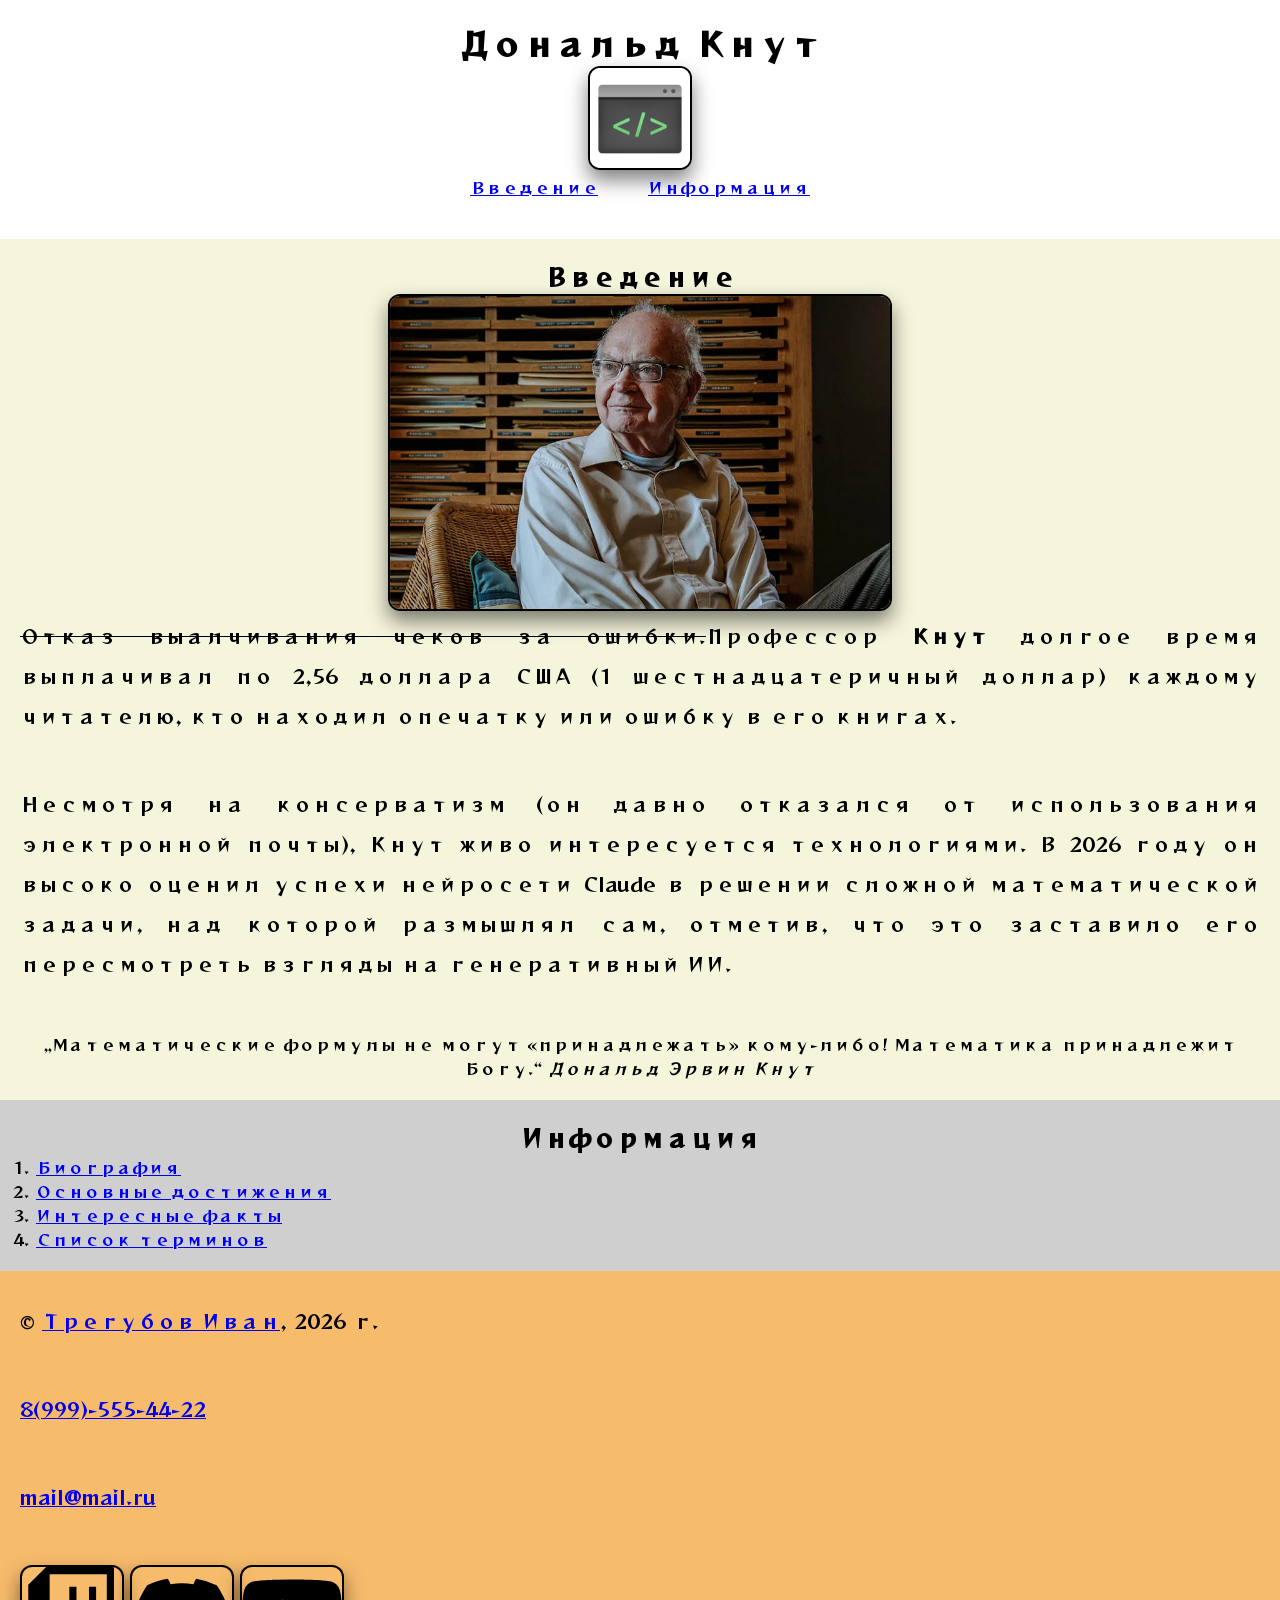
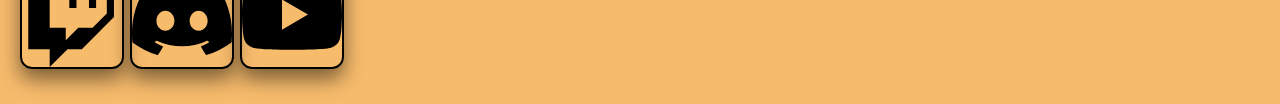
<file: index.html>
<!DOCTYPE html>
<html lang="ru">
<head>
    <meta charset="UTF-8">
    <meta name="viewport" content="width=device-width, initial-scale=1.0">
    <title>Сайт верстальщика</title>

<link rel="preconnect" href="https://fonts.googleapis.com">
<link rel="preconnect" href="https://fonts.gstatic.com" crossorigin>
<link href="https://fonts.googleapis.com/css2?family=Reggae+One&display=swap" rel="stylesheet">

    <link rel="stylesheet" href="css/style.css">
</head>
<body>
    <header>
        <h1>Дональд Кнут</h1>
        <img width="100px"  src="img/code.jpg" alt="Код">
        <nav>
            <ul>
                <li>
                    <a href="#about">Введение</a>
                </li>
                <li>
                    <a href="#articles">Информация</a>
                </li>
            </ul>
        </nav>
    </header>
    <main>
        <section id="about">
            <h2>Введение</h2>
            <a href="img/iii.webp">
            <img width="500px" src="img/iii.webp" alt="Дональд Эрвин Кнут">
            </a>
            <p><del>Отказ выалчивания чеков за ошибки.</del>Профессор <strong>Кнут</strong> долгое время выплачивал по 2,56 доллара США (1 шестнадцатеричный доллар) каждому читателю, кто находил опечатку или ошибку в его книгах.</p>
            <p> Несмотря на консерватизм (он давно отказался от использования электронной почты), Кнут живо интересуется технологиями. В 2026 году он высоко оценил успехи нейросети Claude в решении сложной математической задачи, над которой размышлял сам, отметив, что это заставило его пересмотреть взгляды на генеративный ИИ.</p>
            <blockquote>
                „Математические формулы не могут «принадлежать» кому-либо! Математика принадлежит Богу.“
	            <cite><em>Дональд Эрвин Кнут</em></cite>
            </blockquote>
        </section>
        <section id="articles">
            <h2>Информация</h2>
            <ol>
                <li>
                    <a href="article1.html">Биография</a>
                </li>
                <li>
                    <a href="article2.html">Основные достижения</a>
                </li>
                <li>
                    <a href="article3.html">Интересные факты</a>
                </li>
                <li>
                    <a href="article4.html">Список терминов</a>
                </li>
            </ol>
        </section>
    </main>
    <footer>
        <p>&copy; <a target="_blank" href="https://vk.ru/">Трегубов Иван</a>, 2026 г.</p>
        <p><a href="tel:89995554422" >8(999)-555-44-22</a></p>
        <p><a href="mailto:mail@mail.ru" >mail@mail.ru</a></p>
        <a href= "https://www.twitch.tv"><img width="100px" src="img/twitch.svg" alt="Твич"></a>
        <a href= "https://discord.com/"><img width="100px" src="img/discord.svg" alt="Дискорд"></a>
        <a href= "https://www.youtube.com/"><img width="100px" src="img/youtube.svg" alt="Ютуб"></a>
    </footer>
</body>
</html>
</file>
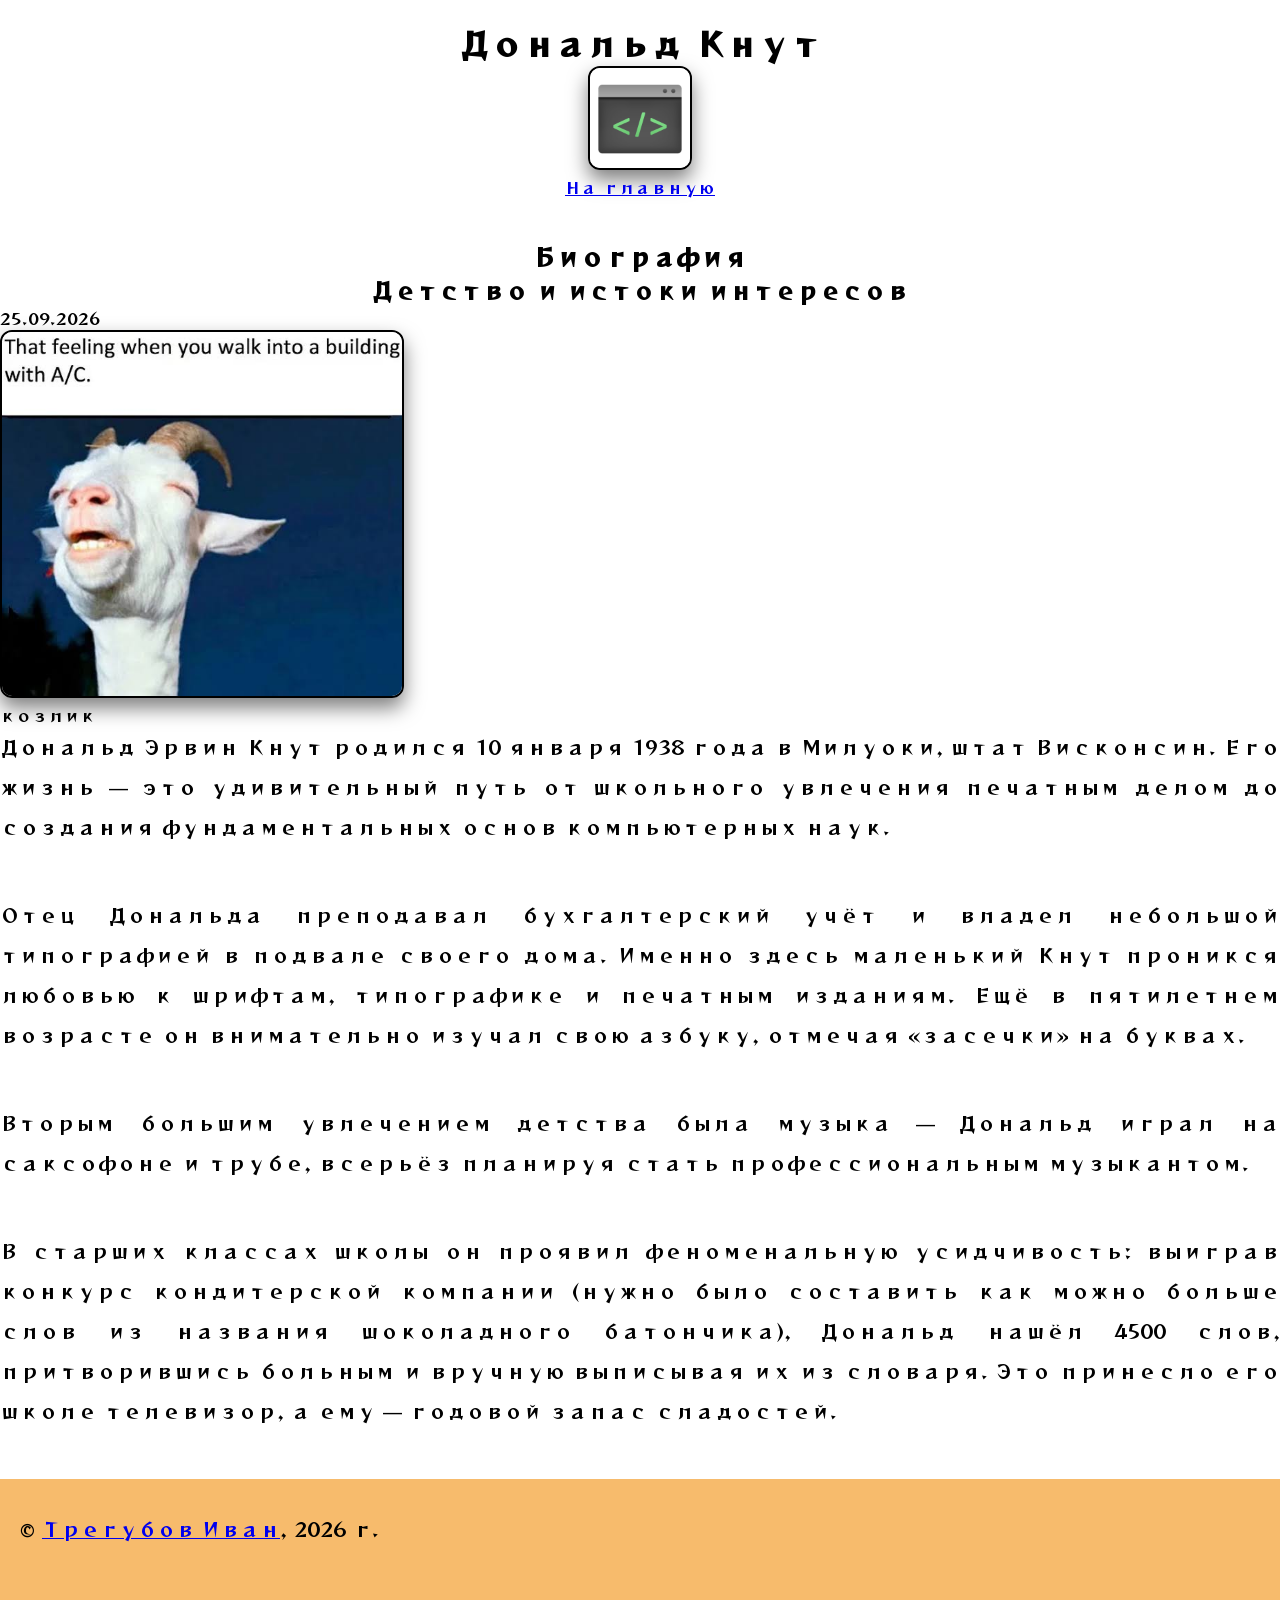
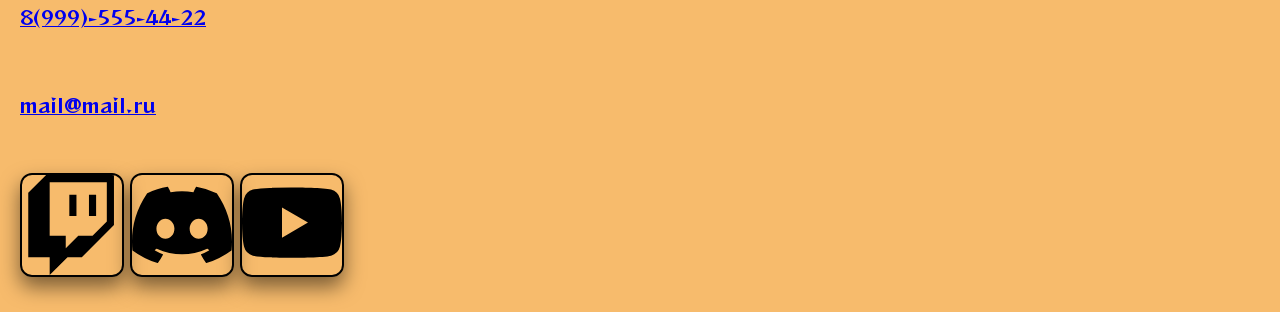
<file: article1.html>
<!DOCTYPE html>
<html lang="ru">
<head>
    <meta charset="UTF-8">
    <meta name="viewport" content="width=device-width, initial-scale=1.0">
    <title>Сайт верстальщика</title>

<link rel="preconnect" href="https://fonts.googleapis.com">
<link rel="preconnect" href="https://fonts.gstatic.com" crossorigin>
<link href="https://fonts.googleapis.com/css2?family=Reggae+One&display=swap" rel="stylesheet">

    <link rel="stylesheet" href="css/style.css">
</head>
<body>
    <header>
        <h1>Дональд Кнут</h1>
        <img width="100px"  src="img/code.jpg" alt="Код">
        <nav>
            <ul>
                <li>
                    <a href="index.html">На главную</a>
                </li>
            </ul>
        </nav>
    </header>
    <main>
        <section class="content">
            <h2>Биография</h2>
            <h3>Детство и истоки интересов</h3>
            <time datetime="2026-09-25">25.09.2026</time>
            <figure>
            <img width="400px" src= "img/goat.jpg" alt="goat">
            <figcaption>козлик</figcaption>
            </figure>
            <p>
                Дональд Эрвин Кнут родился 10 января 1938 года в Милуоки, штат Висконсин. Его жизнь — это удивительный путь от школьного увлечения печатным делом до создания фундаментальных основ компьютерных наук.
            </p>
            <p>
                Отец Дональда преподавал бухгалтерский учёт и владел небольшой типографией в подвале своего дома. Именно здесь маленький Кнут проникся любовью к шрифтам, типографике и печатным изданиям. Ещё в пятилетнем возрасте он внимательно изучал свою азбуку, отмечая «засечки» на буквах.
            </p>
            <p>
                Вторым большим увлечением детства была музыка — Дональд играл на саксофоне и трубе, всерьёз планируя стать профессиональным музыкантом.
            </p>
            <p>
                В старших классах школы он проявил феноменальную усидчивость: выиграв конкурс кондитерской компании (нужно было составить как можно больше слов из названия шоколадного батончика), Дональд нашёл 4500 слов, притворившись больным и вручную выписывая их из словаря. Это принесло его школе телевизор, а ему — годовой запас сладостей.
            </p>
        </section>
    </main>
    <footer>
        <p>&copy; <a target="_blank" href="https://vk.ru/">Трегубов Иван</a>, 2026 г.</p>
        <p><a href="tel:89995554422" >8(999)-555-44-22</a></p>
        <p><a href="mailto:mail@mail.ru" >mail@mail.ru</a></p>
        <a href= "https://www.twitch.tv"><img width="100px" src="img/twitch.svg" alt="Твич"></a>
        <a href= "https://discord.com/"><img width="100px" src="img/discord.svg" alt="Дискорд"></a>
        <a href= "https://www.youtube.com/"><img width="100px" src="img/youtube.svg" alt="Ютуб"></a>
    </footer>
</body>
</html>
</file>
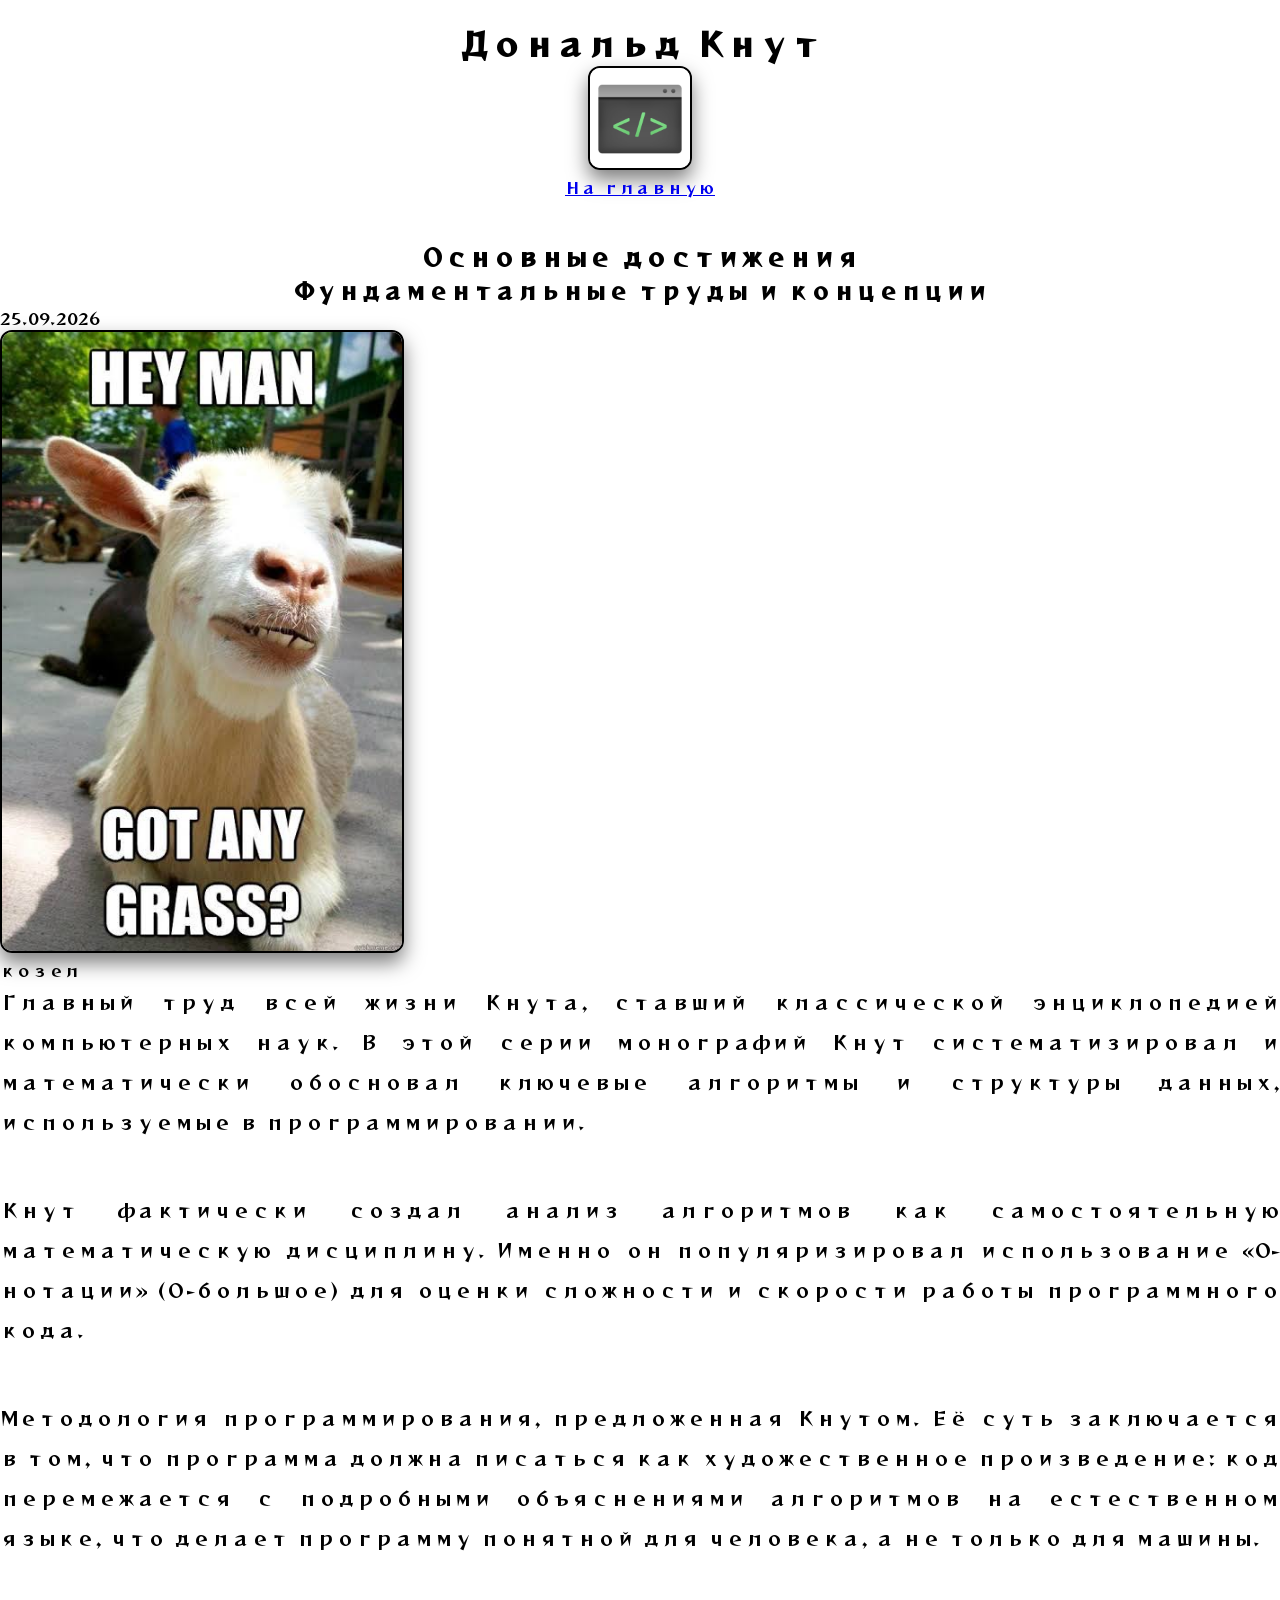
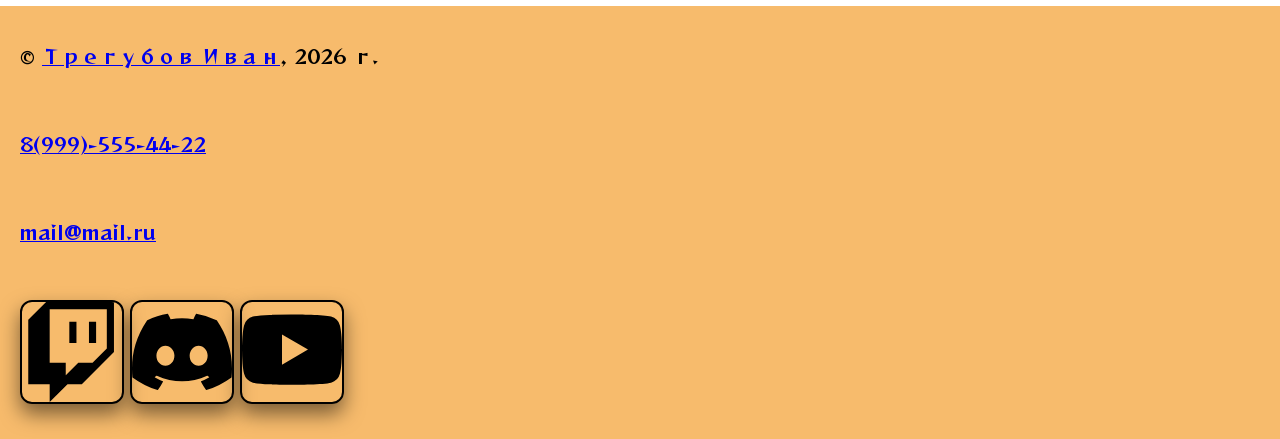
<file: article2.html>
<!DOCTYPE html>
<html lang="ru">
<head>
    <meta charset="UTF-8">
    <meta name="viewport" content="width=device-width, initial-scale=1.0">
    <title>Сайт верстальщика</title>

<link rel="preconnect" href="https://fonts.googleapis.com">
<link rel="preconnect" href="https://fonts.gstatic.com" crossorigin>
<link href="https://fonts.googleapis.com/css2?family=Reggae+One&display=swap" rel="stylesheet">

    <link rel="stylesheet" href="css/style.css">
</head>
<body>
    <header>
        <h1>Дональд Кнут</h1>
        <img width="100px"  src="img/code.jpg" alt="Код">
        <nav>
            <ul>
                <li>
                    <a href="index.html">На главную</a>
                </li>
            </ul>
        </nav>
    </header>
    <main>
        <section class="content">
            <h2>Основные достижения</h2>
            <h3>Фундаментальные труды и концепции</h3>
            <time datetime="2026-09-25">25.09.2026</time>
            <figure>
            <img width="400px" src= "img/goat2.jpg" alt="goat2">
            <figcaption>козел</figcaption>
            </figure>
            </a>
            <p>
                Главный труд всей жизни Кнута, ставший классической энциклопедией компьютерных наук. В этой серии монографий Кнут систематизировал и математически обосновал ключевые алгоритмы и структуры данных, используемые в программировании.
            </p>
            <p>
                Кнут фактически создал анализ алгоритмов как самостоятельную математическую дисциплину. Именно он популяризировал использование «O-нотации» (О-большое) для оценки сложности и скорости работы программного кода.
            </p>
            <p>
                Методология программирования, предложенная Кнутом. Её суть заключается в том, что программа должна писаться как художественное произведение: код перемежается с подробными объяснениями алгоритмов на естественном языке, что делает программу понятной для человека, а не только для машины.
            </p>
        </section>
    </main>
    <footer>
        <p>&copy; <a target="_blank" href="https://vk.ru/">Трегубов Иван</a>, 2026 г.</p>
        <p><a href="tel:89995554422" >8(999)-555-44-22</a></p>
        <p><a href="mailto:mail@mail.ru" >mail@mail.ru</a></p>
        <a href= "https://www.twitch.tv"><img width="100px" src="img/twitch.svg" alt="Твич"></a>
        <a href= "https://discord.com/"><img width="100px" src="img/discord.svg" alt="Дискорд"></a>
        <a href= "https://www.youtube.com/"><img width="100px" src="img/youtube.svg" alt="Ютуб"></a>
    </footer>
</body>
</html>
</file>
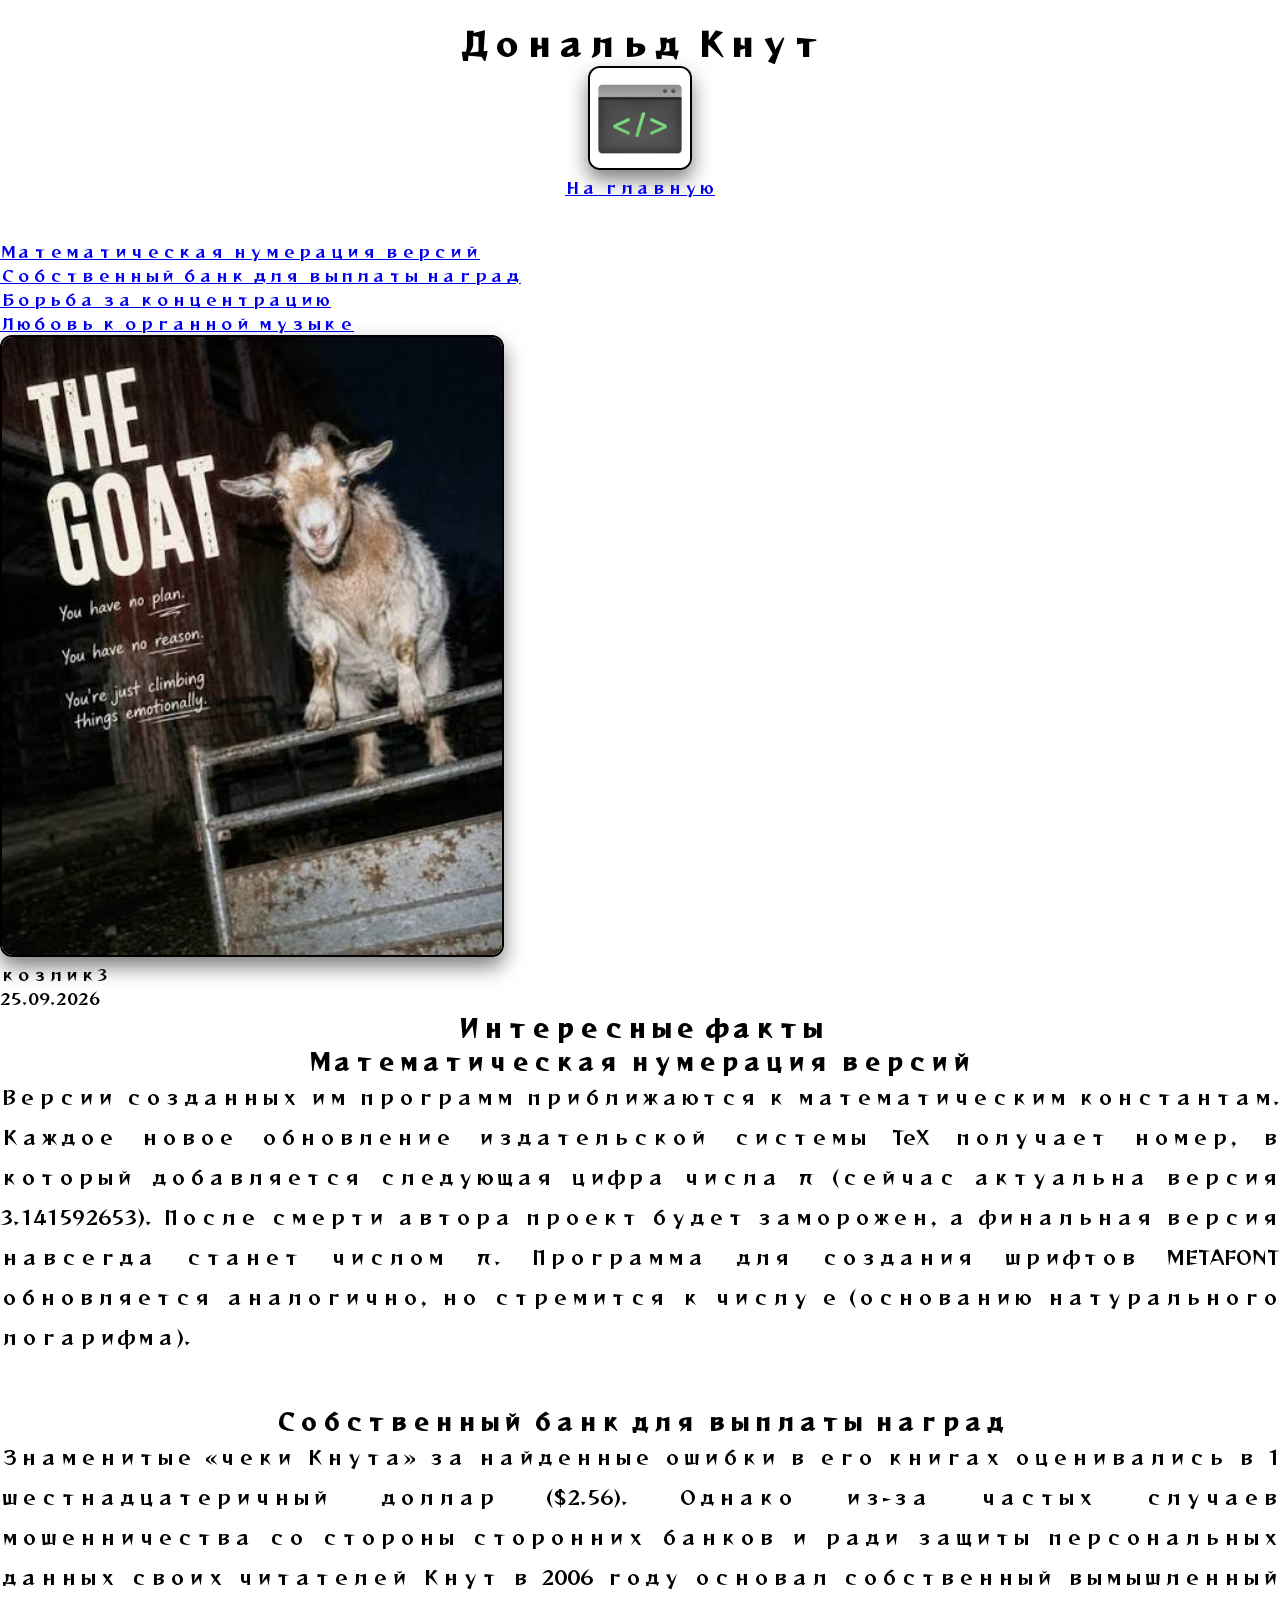
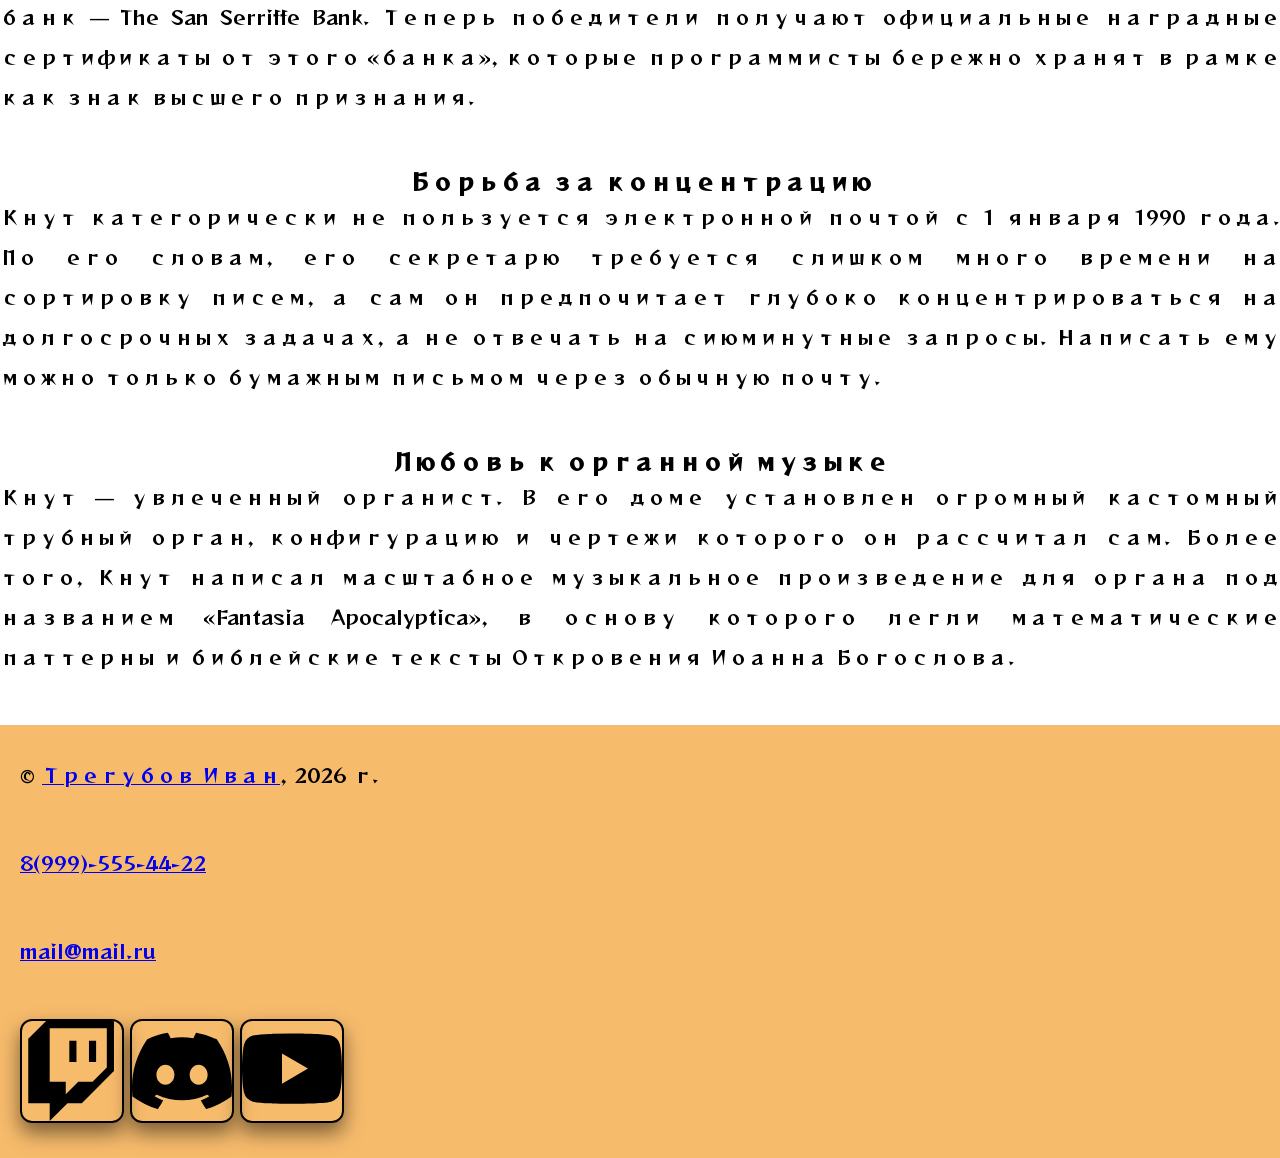
<file: article3.html>
<!DOCTYPE html>
<html lang="ru">
<head>
    <meta charset="UTF-8">
    <meta name="viewport" content="width=device-width, initial-scale=1.0">
    <title>Сайт верстальщика</title>

<link rel="preconnect" href="https://fonts.googleapis.com">
<link rel="preconnect" href="https://fonts.gstatic.com" crossorigin>
<link href="https://fonts.googleapis.com/css2?family=Reggae+One&display=swap" rel="stylesheet">

    <link rel="stylesheet" href="css/style.css">
</head>
<body>
    <header>
        <h1>Дональд Кнут</h1>
        <img width="100px"  src="img/code.jpg" alt="Код">
        <nav>
            <ul>
                <li>
                    <a href="index.html">На главную</a>
                </li>
            </ul>
        </nav>
    </header>
    <main>
        <section class="content">
            <ul>
            <li><a href="#math">Математическая нумерация версий</a></li>
            <li><a href="#bank">Собственный банк для выплаты наград</a></li>
            <li><a href="#fight">Борьба за концентрацию</a></li>
            <li><a href="#love">Любовь к органной музыке</a></li>
            </ul>
            <figure>
            <img border width="500px" src= "img/goat3.jpg" alt="goat3">
            <figcaption>козлик3</figcaption>
            </figure>
            </a>
            <time datetime="2026-09-25">25.09.2026</time>
            <h2>Интересные факты</h2>
            <h3 id="math">Математическая нумерация версий</h3>
            <p>
                Версии созданных им программ приближаются к математическим константам. Каждое новое обновление издательской системы TeX получает номер, в который добавляется следующая цифра числа π (сейчас актуальна версия 3.141592653). После смерти автора проект будет заморожен, а финальная версия навсегда станет числом π. Программа для создания шрифтов METAFONT обновляется аналогично, но стремится к числу e (основанию натурального логарифма).
            </p>
            <h3 id="bank">Собственный банк для выплаты наград</h3>
            <p>
                Знаменитые «чеки Кнута» за найденные ошибки в его книгах оценивались в 1 шестнадцатеричный доллар ($2.56). Однако из-за частых случаев мошенничества со стороны сторонних банков и ради защиты персональных данных своих читателей Кнут в 2006 году основал собственный вымышленный банк — The San Serriffe Bank. Теперь победители получают официальные наградные сертификаты от этого «банка», которые программисты бережно хранят в рамке как знак высшего признания.
            </p>
            <h3 id="fight">Борьба за концентрацию</h3>
            <p>
                Кнут категорически не пользуется электронной почтой с 1 января 1990 года. По его словам, его секретарю требуется слишком много времени на сортировку писем, а сам он предпочитает глубоко концентрироваться на долгосрочных задачах, а не отвечать на сиюминутные запросы. Написать ему можно только бумажным письмом через обычную почту.
            </p>
            <h3 id="love">Любовь к органной музыке</h3>
            <p>
                Кнут — увлеченный органист. В его доме установлен огромный кастомный трубный орган, конфигурацию и чертежи которого он рассчитал сам. Более того, Кнут написал масштабное музыкальное произведение для органа под названием «Fantasia Apocalyptica», в основу которого легли математические паттерны и библейские тексты Откровения Иоанна Богослова.
            </p>
        </section>
    </main>
    <footer>
        <p>&copy; <a target="_blank" href="https://vk.ru/">Трегубов Иван</a>, 2026 г.</p>
        <p><a href="tel:89995554422" >8(999)-555-44-22</a></p>
        <p><a href="mailto:mail@mail.ru" >mail@mail.ru</a></p>
        <a href= "https://www.twitch.tv"><img width="100px" src="img/twitch.svg" alt="Твич"></a>
        <a href= "https://discord.com/"><img width="100px" src="img/discord.svg" alt="Дискорд"></a>
        <a href= "https://www.youtube.com/"><img width="100px" src="img/youtube.svg" alt="Ютуб"></a>
    </footer>
</body>
</html>
</file>
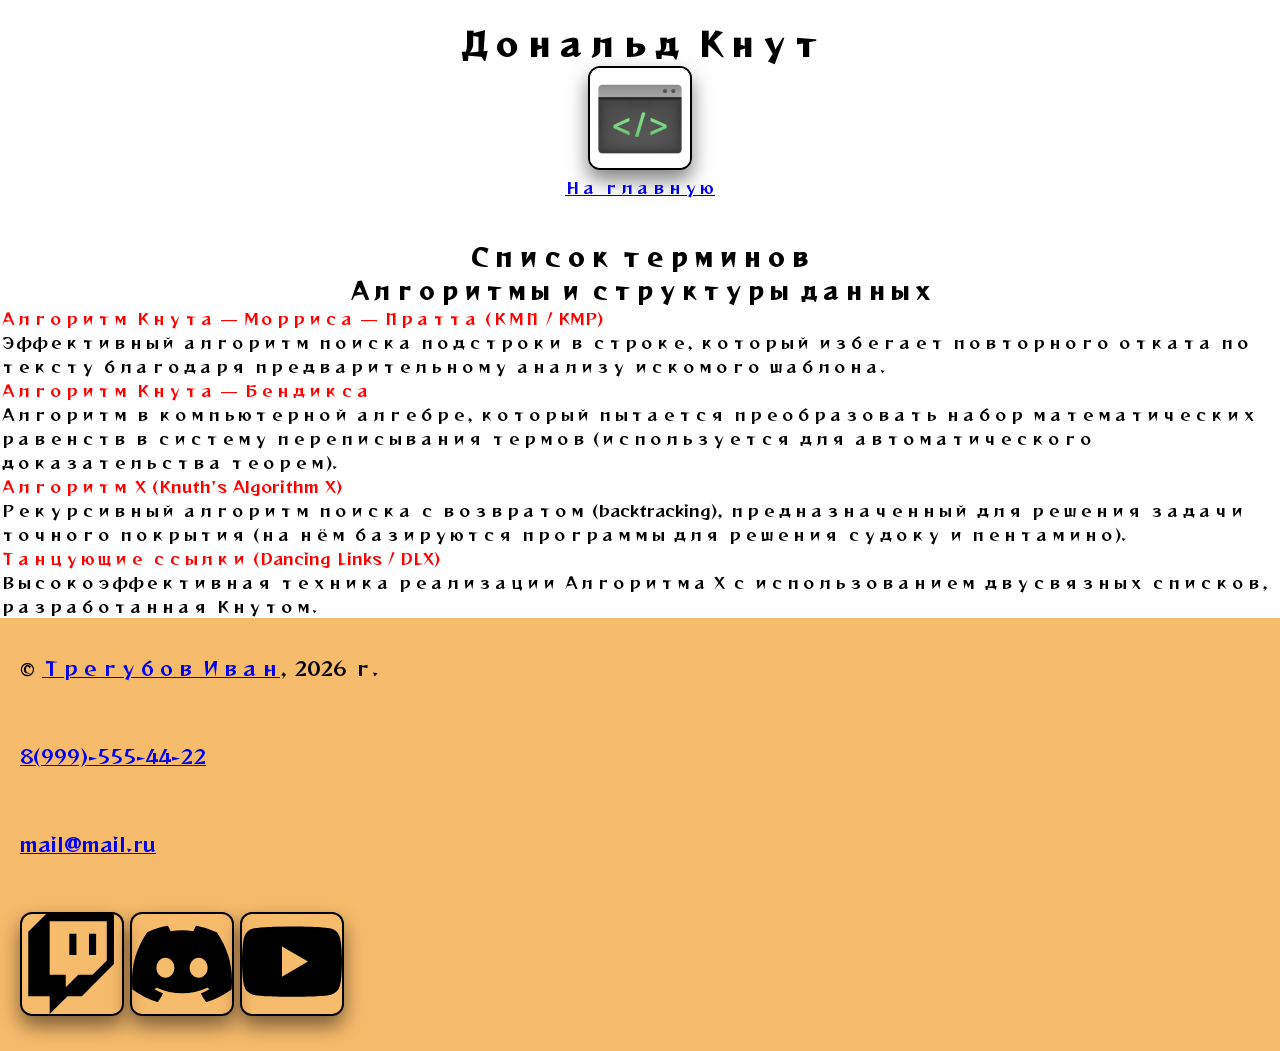
<file: article4.html>
<!DOCTYPE html>
<html lang="ru">
<head>
    <meta charset="UTF-8">
    <meta name="viewport" content="width=device-width, initial-scale=1.0">
    <title>Сайт верстальщика</title>

<link rel="preconnect" href="https://fonts.googleapis.com">
<link rel="preconnect" href="https://fonts.gstatic.com" crossorigin>
<link href="https://fonts.googleapis.com/css2?family=Reggae+One&display=swap" rel="stylesheet">

    <link rel="stylesheet" href="css/style.css">
</head>
<body>
    <header>
        <h1>Дональд Кнут</h1>
        <img width="100px"  src="img/code.jpg" alt="Код">
        <nav>
            <ul>
                <li>
                    <a href="index.html">На главную</a>
                </li>
            </ul>
        </nav>
    </header>
    <main>
        <section class="content">
            <h2>Список терминов</h2>
            <h3>Алгоритмы и структуры данных</h3>
            <dl>
                <dt>Алгоритм Кнута — Морриса — Пратта (КМП / KMP)</dt>
                <dd>
                    Эффективный алгоритм поиска подстроки в строке, который избегает повторного отката по тексту благодаря предварительному анализу искомого шаблона.
                </dd>
                <dt>Алгоритм Кнута — Бендикса</dt>
                <dd>
                    Алгоритм в компьютерной алгебре, который пытается преобразовать набор математических равенств в систему переписывания термов (используется для автоматического доказательства теорем).
                </dd>
                <dt>Алгоритм X (Knuth's Algorithm X)</dt>
                <dd>
                    Рекурсивный алгоритм поиска с возвратом (backtracking), предназначенный для решения задачи точного покрытия (на нём базируются программы для решения судоку и пентамино).
                </dd>
                <dt>Танцующие ссылки (Dancing Links / DLX)</dt>
                <dd>
                    Высокоэффективная техника реализации Алгоритма X с использованием двусвязных списков, разработанная Кнутом.
                </dd>
            </dl>
        </section>
    </main>
    <footer>
        <p>&copy; <a target="_blank" href="https://vk.ru/">Трегубов Иван</a>, 2026 г.</p>
        <p><a href="tel:89995554422" >8(999)-555-44-22</a></p>
        <p><a href="mailto:mail@mail.ru" >mail@mail.ru</a></p>
        <a href= "https://www.twitch.tv"><img width="100px" src="img/twitch.svg" alt="Твич"></a>
        <a href= "https://discord.com/"><img width="100px" src="img/discord.svg" alt="Дискорд"></a>
        <a href= "https://www.youtube.com/"><img width="100px" src="img/youtube.svg" alt="Ютуб"></a>
    </footer>
</body>
</html>
</file>
<file: css/style.css>
* {
    margin: 0;
    padding: 0;
}

html{
    font-size: 1em;
    font-family: "Reggae One", system-ui;
}

header {
    background-color: rgb(255, 255, 255);
    text-align: center;
    padding-top: 20px;
    padding-bottom: 40px;
}
footer {
    background-color: rgb(247, 187, 108);
    padding: 30px 20px;
}

#about {
    background-color:beige;
    padding: 20px;
    text-align: center;
}

#articles {
    background-color: rgb(207, 207, 207);
    padding: 20px;
}

p {
    text-align: justify;
    font-size: 1.2rem;
    line-height: 2.5rem;
    margin-bottom: 3rem;
}

h2 {
    text-align: center;
    font-size: 1.5rem;
}

ol{
    padding-left: 1rem;
}

nav ul {
    list-style: none;
    display: flex;
    gap: 50px;
    justify-content: center;
}

h3 {
    text-align: center;
    font-size: 1.4rem;
}
dt{
    color: red;
}

img{
    border-radius: 12px;
    border: 2px solid #000000;
    box-shadow: 0 10px 20px rgba(0, 0, 0, 0.5);
}
</file>
